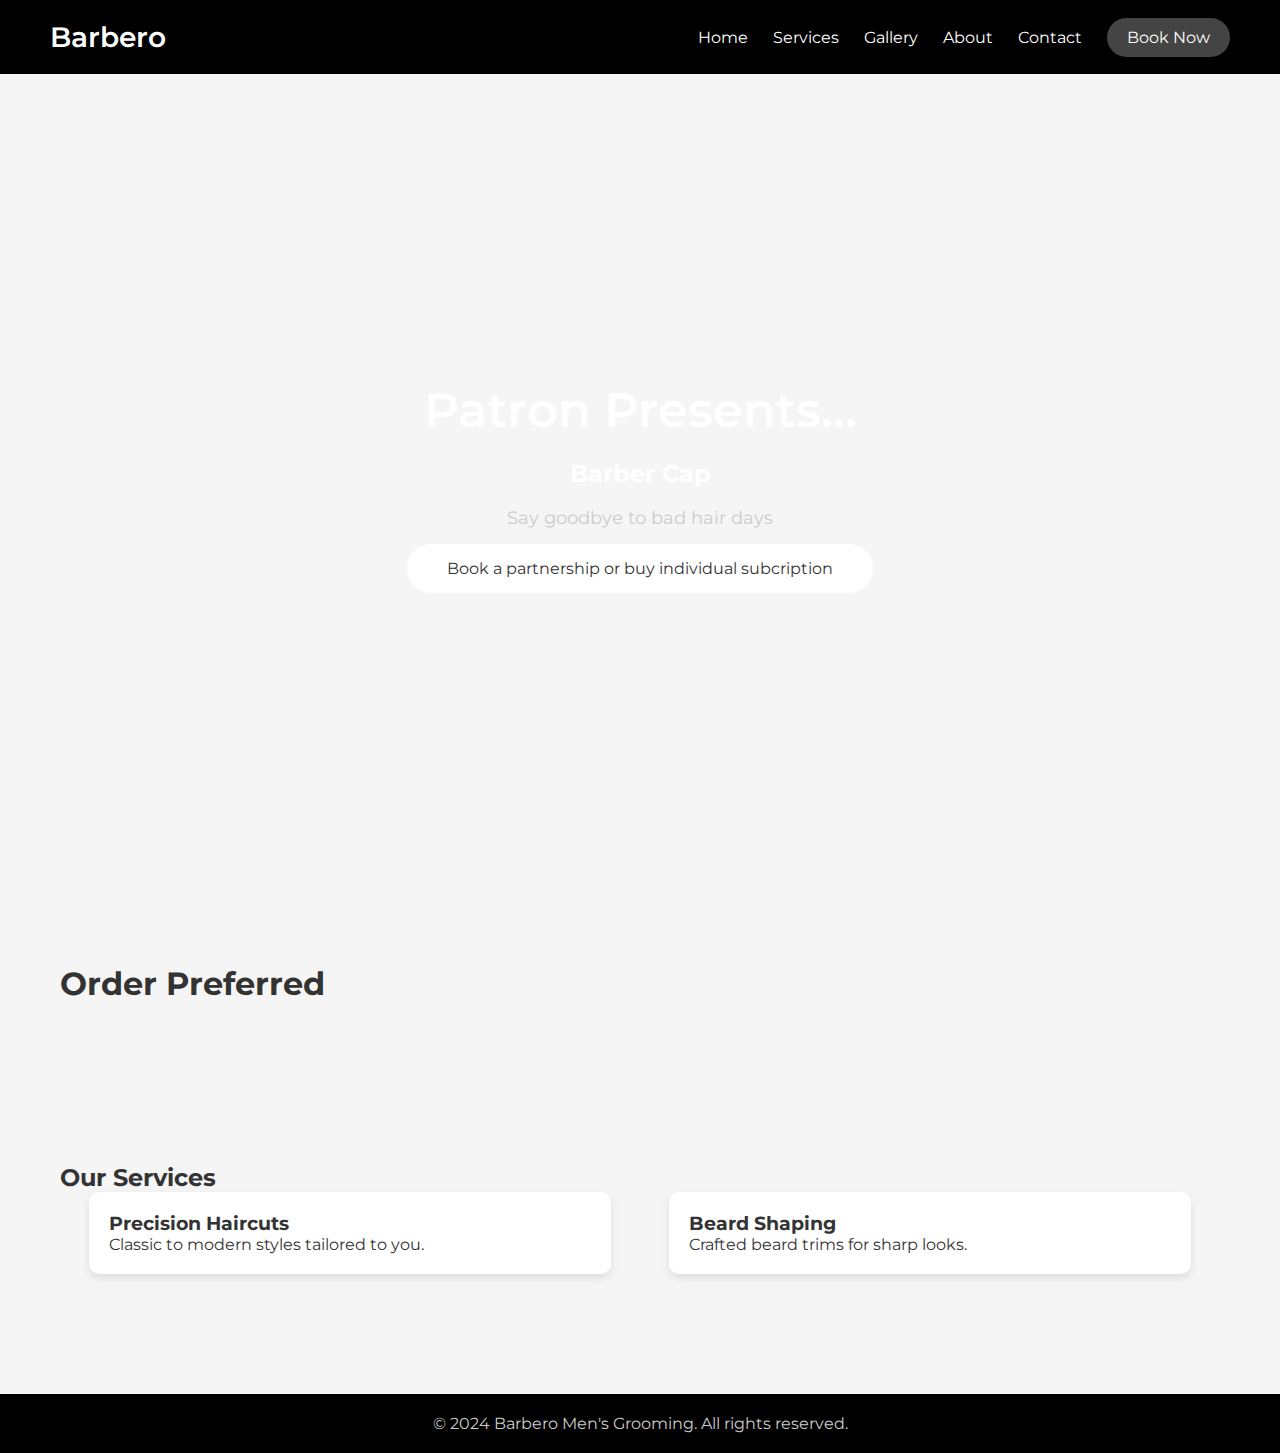
<file: coding/index.html>
<!DOCTYPE html>
<html lang="en">
<head>
  <meta charset="UTF-8">
  <meta name="viewport" content="width=device-width, initial-scale=1.0">
  <title>Barbero Men's Grooming</title>
  <link rel="stylesheet" href="style.css">
  <link rel="icon" type="image/x-icon" href="images/short-logo.png">
  <link href="https://fonts.googleapis.com/css2?family=Montserrat:wght@400;600&display=swap" rel="stylesheet">
</head>
<body>
  <header>
    <div class="logo">Barbero</div>
    <nav>
      <ul>
        <li><a href="index.html">Home</a></li>
        <li><a href="services.html">Services</a></li>
        <li><a href="gallery.html">Gallery</a></li>
        <li><a href="about.html">About</a></li>
        <li><a href="contact.html">Contact</a></li>
        <li><a href="#book" class="book-btn">Book Now</a></li>
      </ul>
    </nav>
  </header>

  <section id="hero">
    <div class="hero-content">
      <h1>Patron Presents...</h1>
      <h2>Barber Cap</h2>
      <br>
      <p>Say goodbye to bad hair days</p>
      <a href="#book" class="cta-btn">Book a partnership or buy individual subcription</a>
    </div>
  </section>

    <section id="victor">
      <div class="victor-content">
        <h1>Order Preferred</h1>





      </div>




    </section>

  <section id="services">
    <h2>Our Services</h2>
    <div class="service-list">
      <div class="service-item">
        <h3>Precision Haircuts</h3>
        <p>Classic to modern styles tailored to you.</p>
      </div>
      <div class="service-item">
        <h3>Beard Shaping</h3>
        <p>Crafted beard trims for sharp looks.</p>
      </div>
    </div>
  </section>

  <footer>
    <p>© 2024 Barbero Men's Grooming. All rights reserved.</p>
  </footer>
</body>
</html>
</file>
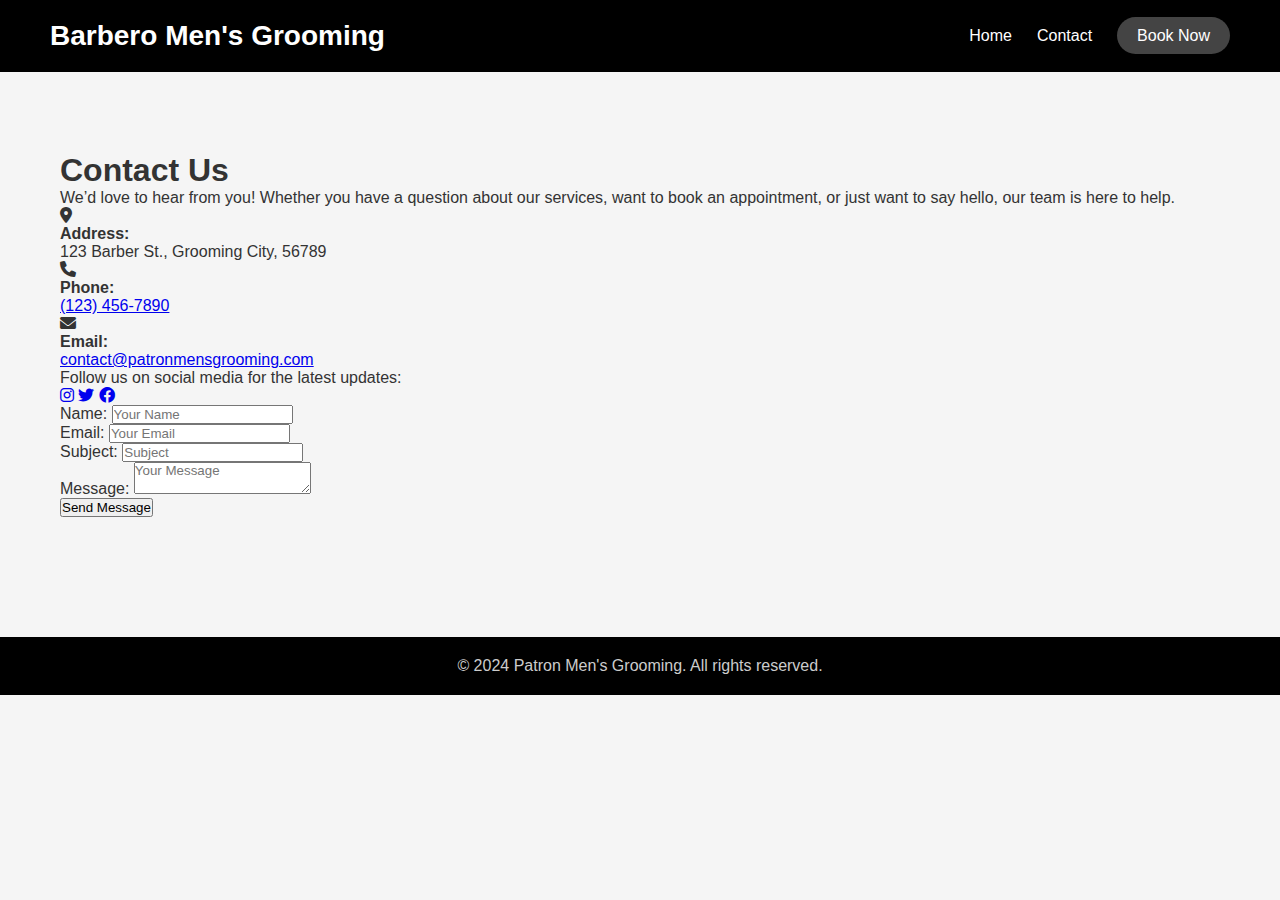
<file: contact.html>
<!DOCTYPE html>
<html lang="en">
<head>
  <meta charset="UTF-8">
  <meta name="viewport" content="width=device-width, initial-scale=1.0">
  <title>Barbero Men's Grooming - Contact Us</title>
  <link rel="stylesheet" href="style.css">
  <link rel="stylesheet" href="https://cdnjs.cloudflare.com/ajax/libs/font-awesome/6.0.0-beta3/css/all.min.css">
</head>
<body>
  <header>
    <div class="logo">Barbero Men's Grooming</div>
    <nav>
      <ul>
        <li><a href="index.html">Home</a></li>
        <li><a href="contact.html" class="active">Contact</a></li>
        <li><a href="#book" class="book-btn">Book Now</a></li>
      </ul>
    </nav>
  </header>

  <section id="contact" class="page-section">
    <h1>Contact Us</h1>
    <p>We’d love to hear from you! Whether you have a question about our services, want to book an appointment, or just want to say hello, our team is here to help.</p>

    <div class="contact-details">
      <div class="contact-item">
        <i class="fas fa-map-marker-alt"></i>
        <div>
          <strong>Address:</strong>
          <p>123 Barber St., Grooming City, 56789</p>
        </div>
      </div>
      <div class="contact-item">
        <i class="fas fa-phone"></i>
        <div>
          <strong>Phone:</strong>
          <p><a href="tel:1234567890">(123) 456-7890</a></p>
        </div>
      </div>
      <div class="contact-item">
        <i class="fas fa-envelope"></i>
        <div>
          <strong>Email:</strong>
          <p><a href="mailto:contact@barberomensgrooming.com">contact@patronmensgrooming.com</a></p>
        </div>
      </div>
    </div>

    <p class="social-media-title">Follow us on social media for the latest updates:</p>
    <div class="social-media">
      <a href="https://instagram.com" target="_blank" aria-label="Instagram"><i class="fab fa-instagram"></i></a>
      <a href="https://twitter.com" target="_blank" aria-label="Twitter"><i class="fab fa-twitter"></i></a>
      <a href="https://facebook.com" target="_blank" aria-label="Facebook"><i class="fab fa-facebook"></i></a>
    </div>

    <form action="submit_form.php" method="POST" class="contact-form">
      <div class="form-group">
        <label for="name">Name:</label>
        <input type="text" id="name" name="name" required placeholder="Your Name">
      </div>
      <div class="form-group">
        <label for="email">Email:</label>
        <input type="email" id="email" name="email" required placeholder="Your Email">
      </div>
      <div class="form-group">
        <label for="subject">Subject:</label>
        <input type="text" id="subject" name="subject" required placeholder="Subject">
      </div>
      <div class="form-group">
        <label for="message">Message:</label>
        <textarea id="message" name="message" required placeholder="Your Message"></textarea>
      </div>
      <button type="submit">Send Message</button>
    </form>
  </section>

  <footer>
    <p>© 2024 Patron Men's Grooming. All rights reserved.</p>
  </footer>
</body>
</html>
</file>
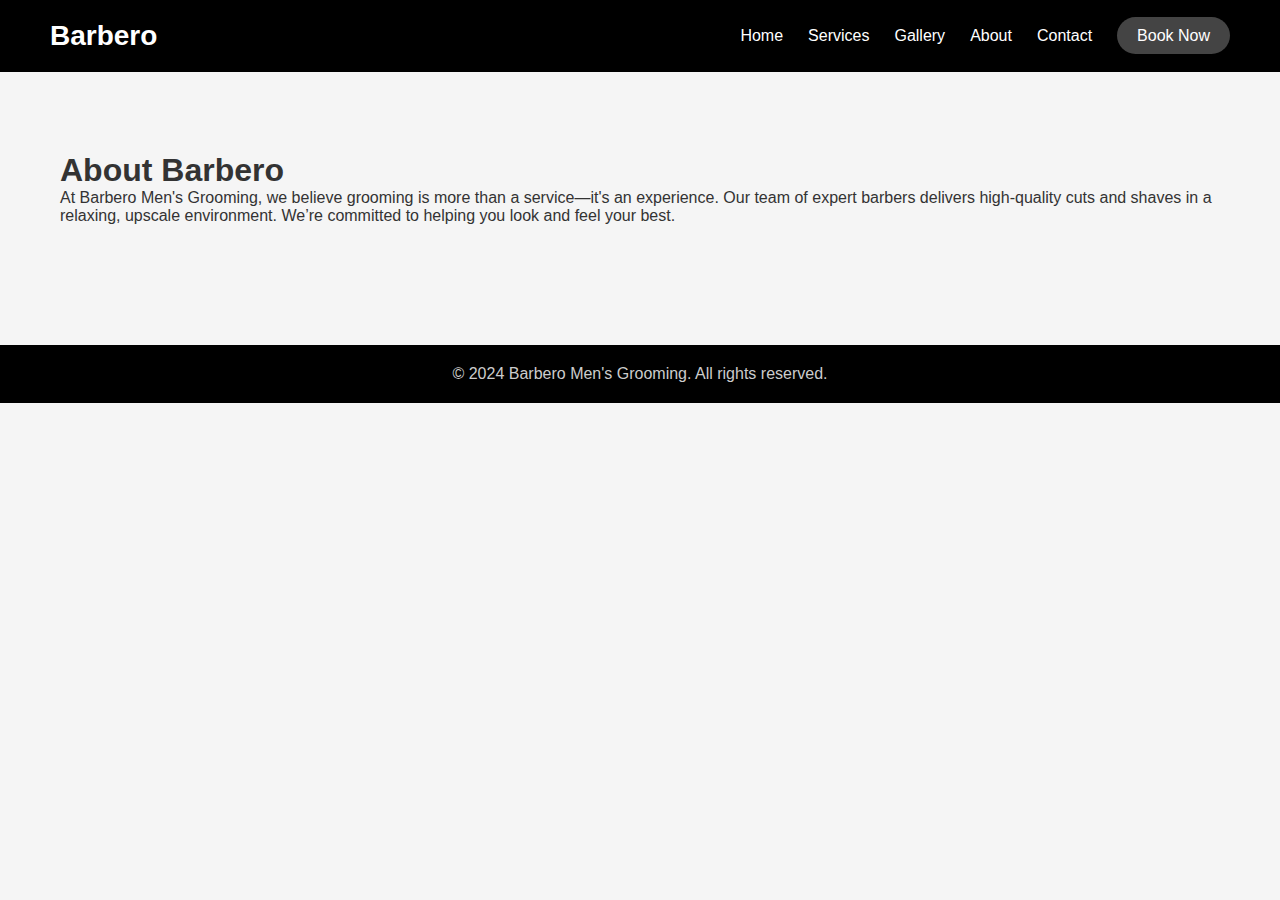
<file: coding/about.html>
<!DOCTYPE html>
<html lang="en">
<head>
  <meta charset="UTF-8">
  <meta name="viewport" content="width=device-width, initial-scale=1.0">
  <title>Barbero Men's Grooming - About Us</title>
  <link rel="stylesheet" href="style.css">
</head>
<body>
  <header>
    <div class="logo">Barbero</div>
    <nav>
      <ul>
        <li><a href="index.html">Home</a></li>
        <li><a href="services.html">Services</a></li>
        <li><a href="gallery.html">Gallery</a></li>
        <li><a href="about.html">About</a></li>
        <li><a href="contact.html">Contact</a></li>
        <li><a href="#book" class="book-btn">Book Now</a></li>
      </ul>
    </nav>
  </header>

  <section id="about" class="page-section">
    <h1>About Barbero</h1>
    <p>At Barbero Men's Grooming, we believe grooming is more than a service—it's an experience. Our team of expert barbers delivers high-quality cuts and shaves in a relaxing, upscale environment. We’re committed to helping you look and feel your best.</p>
  </section>

  <footer>
    <p>© 2024 Barbero Men's Grooming. All rights reserved.</p>
  </footer>
</body>
</html>
</file>
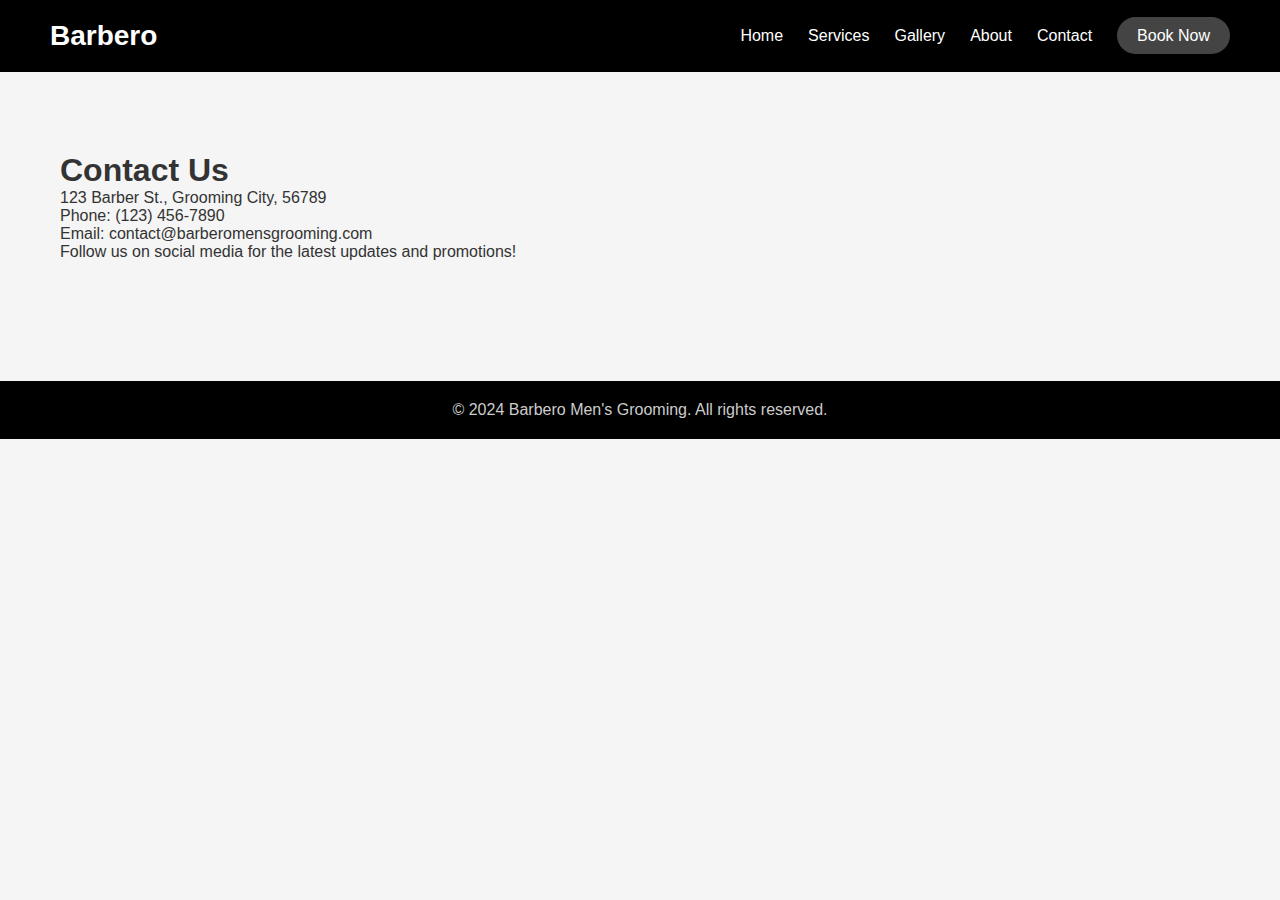
<file: coding/contact.html>
<!DOCTYPE html>
<html lang="en">
<head>
  <meta charset="UTF-8">
  <meta name="viewport" content="width=device-width, initial-scale=1.0">
  <title>Barbero Men's Grooming - Contact Us</title>
  <link rel="stylesheet" href="style.css">
</head>
<body>
  <header>
    <div class="logo">Barbero</div>
    <nav>
      <ul>
        <li><a href="index.html">Home</a></li>
        <li><a href="services.html">Services</a></li>
        <li><a href="gallery.html">Gallery</a></li>
        <li><a href="about.html">About</a></li>
        <li><a href="contact.html">Contact</a></li>
        <li><a href="#book" class="book-btn">Book Now</a></li>
      </ul>
    </nav>
  </header>

  <section id="contact" class="page-section">
    <h1>Contact Us</h1>
    <p>123 Barber St., Grooming City, 56789</p>
    <p>Phone: (123) 456-7890</p>
    <p>Email: contact@barberomensgrooming.com</p>
    <p>Follow us on social media for the latest updates and promotions!</p>
  </section>

  <footer>
    <p>© 2024 Barbero Men's Grooming. All rights reserved.</p>
  </footer>
</body>
</html>
</file>
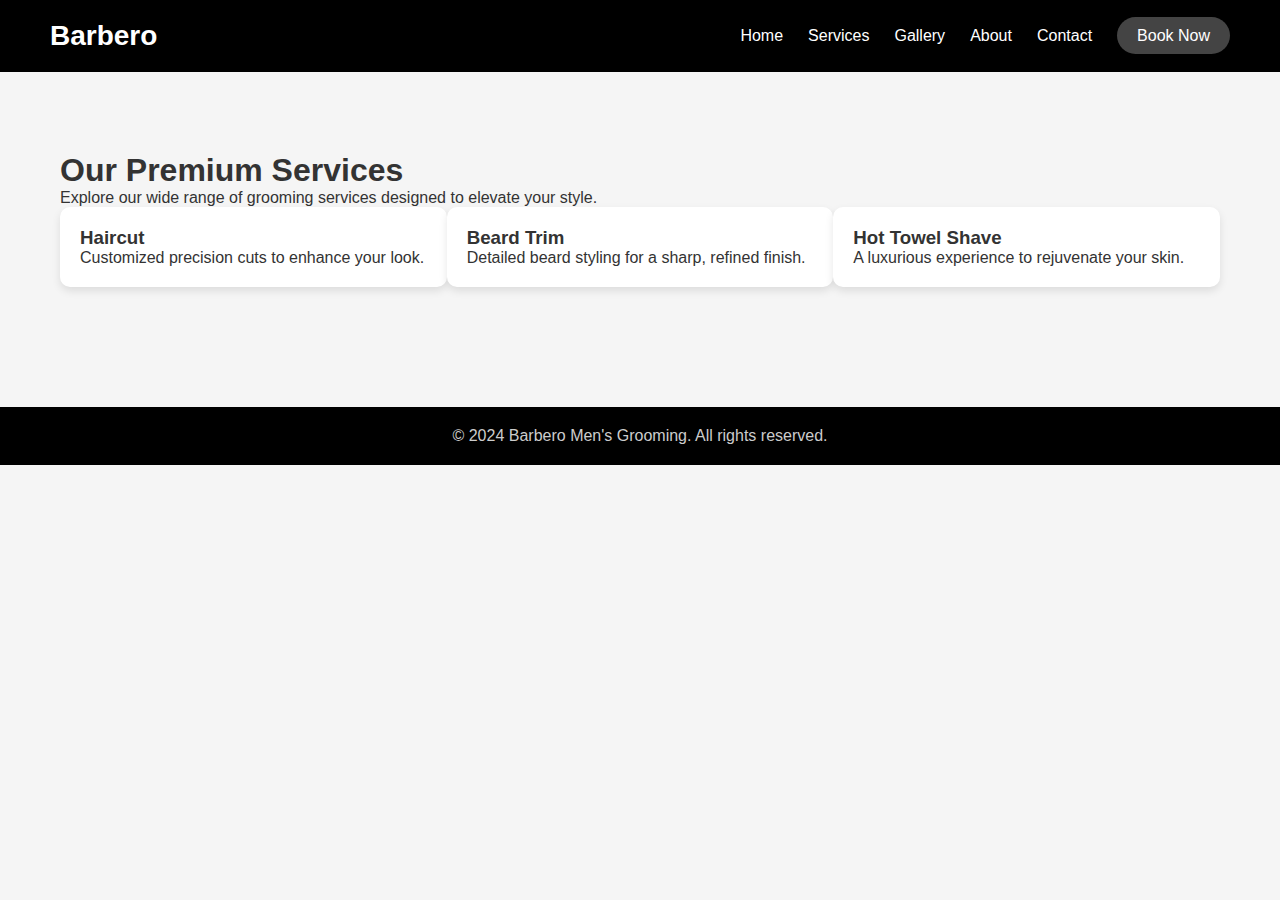
<file: coding/services.html>
<!DOCTYPE html>
<html lang="en">
<head>
  <meta charset="UTF-8">
  <meta name="viewport" content="width=device-width, initial-scale=1.0">
  <title>Barbero Men's Grooming - Services</title>
  <link rel="stylesheet" href="style.css">
</head>
<body>
  <header>
    <div class="logo">Barbero</div>
    <nav>
      <ul>
        <li><a href="index.html">Home</a></li>
        <li><a href="services.html">Services</a></li>
        <li><a href="gallery.html">Gallery</a></li>
        <li><a href="about.html">About</a></li>
        <li><a href="contact.html">Contact</a></li>
        <li><a href="#book" class="book-btn">Book Now</a></li>
      </ul>
    </nav>
  </header>

  <section id="services" class="page-section">
    <h1>Our Premium Services</h1>
    <p>Explore our wide range of grooming services designed to elevate your style.</p>
    <div class="service-list">
      <div class="service-item">
        <h3>Haircut</h3>
        <p>Customized precision cuts to enhance your look.</p>
      </div>
      <div class="service-item">
        <h3>Beard Trim</h3>
        <p>Detailed beard styling for a sharp, refined finish.</p>
      </div>
      <div class="service-item">
        <h3>Hot Towel Shave</h3>
        <p>A luxurious experience to rejuvenate your skin.</p>
      </div>
    </div>
  </section>

  <footer>
    <p>© 2024 Barbero Men's Grooming. All rights reserved.</p>
  </footer>
</body>
</html>
</file>
<file: coding/style.css>
* {
    margin: 0;
    padding: 0;
    box-sizing: border-box;
    font-family: 'Montserrat', sans-serif;
  }
  
  body {
    background-color: #f5f5f5;
    color: #333;
  }
  
  header {
    display: flex;
    justify-content: space-between;
    align-items: center;
    background-color: #000;
    padding: 20px 50px;
    color: white;
  }
  
  .logo {
    font-size: 28px;
    font-weight: 600;
    color: white;
  }
  
  nav ul {
    list-style: none;
    display: flex;
  }
  
  nav ul li {
    margin-left: 25px;
  }
  
  nav ul li a {
    color: white;
    text-decoration: none;
    font-size: 16px;
    transition: color 0.3s;
  }
  
  nav ul li a:hover {
    color: #888;
  }
  
  .book-btn {
    background-color: #444;
    padding: 10px 20px;
    border-radius: 30px;
    transition: background-color 0.3s;
    color: white;
  }
  
  .book-btn:hover {
    background-color: #333;
  }
  
  #hero {
    height: 90vh;
    background: linear-gradient(rgb(0, 0, 0), rgb(255, 255, 255)) url('hero-image.jpg') no-repeat center center/cover;
    display: flex;
    justify-content: center;
    align-items: center;
  }
  
  .hero-content {
    text-align: center;
    color: white;
    max-width: 600px;
    padding: 0 20px;
    animation: fadeIn 1.5s ease;
  }
  
  .hero-content h1 {
    font-size: 48px;
    font-weight: 600;
    margin-bottom: 20px;
  }
  
  .hero-content p {
    font-size: 18px;
    margin-bottom: 30px;
    color: #ccc;
  }
  
  .cta-btn {
    background-color: #fff;
    padding: 15px 40px;
    color: #333;
    text-decoration: none;
    border-radius: 50px;
    transition: background-color 0.3s;
  }
  
  .cta-btn:hover {
    background-color: #f5f5f5;
  }
  
  section {
    padding: 80px 20px;
    max-width: 1200px;
    margin: auto;
  }
  
  h2 h3 {
    text-align: center;
    margin-bottom: 40px;
    font-size: 36px;
    font-weight: 600;
    color: beige;
  }
  
  .service-list {
    display: flex;
    justify-content: space-around;
  }
  
  .service-item {
    background-color: #fff;
    padding: 20px;
    border-radius: 10px;
    width: 45%;
    box-shadow: 0 4px 8px rgba(0, 0, 0, 0.1);
    transition: transform 0.3s;
  }
  
  .service-item:hover {
    transform: translateY(-10px);
  }
  
  footer {
    background-color: #000;
    color: white;
    text-align: center;
    padding: 20px 0;
    margin-top: 40px;
  }
  
  footer p {
    color: #ccc;
  }
  
  @keyframes fadeIn {
    from { opacity: 0; }
    to { opacity: 1; }
  }
  .icon {
    background: url("Images/logo.png");
    height: 20px;
    width: 20px;
    display: block;
  }
</file>
<file: style.css>
* {
  margin: 0;
  padding: 0;
  box-sizing: border-box;
  font-family: 'Montserrat', sans-serif;
}

body {
  background-color: #f5f5f5;
  color: #333;
}

header {
  display: flex;
  justify-content: space-between;
  align-items: center;
  background-color: #000;
  padding: 20px 50px;
  color: white;
}

.logo {
  font-size: 28px;
  font-weight: 600;
}

nav ul {
  list-style: none;
  display: flex;
}

nav ul li {
  margin-left: 25px;
}

nav ul li a {
  color: white;
  text-decoration: none;
  font-size: 16px;
  transition: color 0.3s;
}

nav ul li a:hover {
  color: #888;
}

.book-btn {
  background-color: #444;
  padding: 10px 20px;
  border-radius: 30px;
  transition: background-color 0.3s;
  color: white;
}

.book-btn:hover {
  background-color: #333;
}

#hero {
  width: 100vw; /* Full viewport width */
  height: 100vh;
  background: url('images/thumbnail_background.png') no-repeat center center/cover;
  display: flex;
  justify-content: center;
  align-items: center;
  position: relative;
}

.hero-content {
  text-align: center;
  color: rgb(253, 252, 252);
  position: absolute; /* Centering text */
  z-index: 2;
  animation: fadeIn 1.5s ease;
}

.hero-content h1 {
  font-size: 48px;
  font-weight: 600;
  margin-bottom: 20px;
}

.hero-content p {
  font-size: 18px;
  margin-bottom: 30px;
  color: #ccc;
}

.cta-btn {
  background-color: #fff;
  padding: 15px 40px;
  color: #333;
  text-decoration: none;
  border-radius: 50px;
  transition: background-color 0.3s;
}

.cta-btn:hover {
  background-color: #f5f5f5;
}

section {
  padding: 80px 20px;
  max-width: 1200px;
  margin: auto;
}

h2, h3 {
  text-align: center;
  margin-bottom: 20px; /* Adjusted for better spacing */
  font-size: 36px;
  font-weight: 600;
  color: #444; /* Adjusted color */
}

.service-list {
  display: flex;
  justify-content: space-between;
  flex-wrap: wrap; /* Allows items to wrap on smaller screens */
}

.service-item {
  background-color: #fff;
  padding: 20px;
  border-radius: 10px;
  width: 30%; /* Adjust width for three columns */
  box-shadow: 0 4px 8px rgba(0, 0, 0, 0.1);
  transition: transform 0.3s;
  margin: 10px; /* Add some margin between items */
}

.service-image {
  width: 100%; /* Ensure the image fills the item */
  height: auto; /* Maintain aspect ratio */
  border-radius: 10px 10px 0 0; /* Round the top corners */
  transition: transform 0.3s, opacity 0.3s;
}

.service-item:hover .service-image {
  transform: scale(1.1);
  opacity: 0.8;
}

footer {
  background-color: #000;
  color: white;
  text-align: center;
  padding: 20px 0;
  margin-top: 40px;
}

footer p {
  color: #ccc;
}

@keyframes fadeIn {
  from { opacity: 0; }
  to { opacity: 1; }
}

/* Modal Styles */
.modal {
  display: none;
  position: fixed;
  z-index: 1;
  left: 0;
  top: 0;
  width: 100%;
  height: 100%;
  overflow: auto;
  background-color: rgb(0,0,0);
  background-color: rgba(0,0,0,0.4);
  padding-top: 60px;
}

.modal-content {
  background-color: #fefefe;
  margin: 5% auto;
  padding: 20px;
  border: 1px solid #888;
  width: 80%;
}

.close {
  color: #aaa;
  float: right;
  font-size: 28px;
  font-weight: bold;
}

.close:hover,
.close:focus {
  color: black;
  text-decoration: none;
  cursor: pointer;
}

/* Gallery Styles */
.gallery-grid {
  display: flex;
  flex-wrap: wrap;
  justify-content: space-between;
  gap: 10px; /* Space between images */
  padding: 20px;
}

.gallery-item {
  position: relative;
  width: calc(33.333% - 10px); /* Three images per row, adjust as needed */
}

.gallery-item img {
  width: 100%;
  height: auto;
  border-radius: 10px;
}

.gallery-description {
  position: absolute;
  top: 10px;
  left: 10px;
  color: white;
  background-color: rgba(0, 0, 0, 0.5);
  padding: 5px;
  border-radius: 5px;
}
</file>
